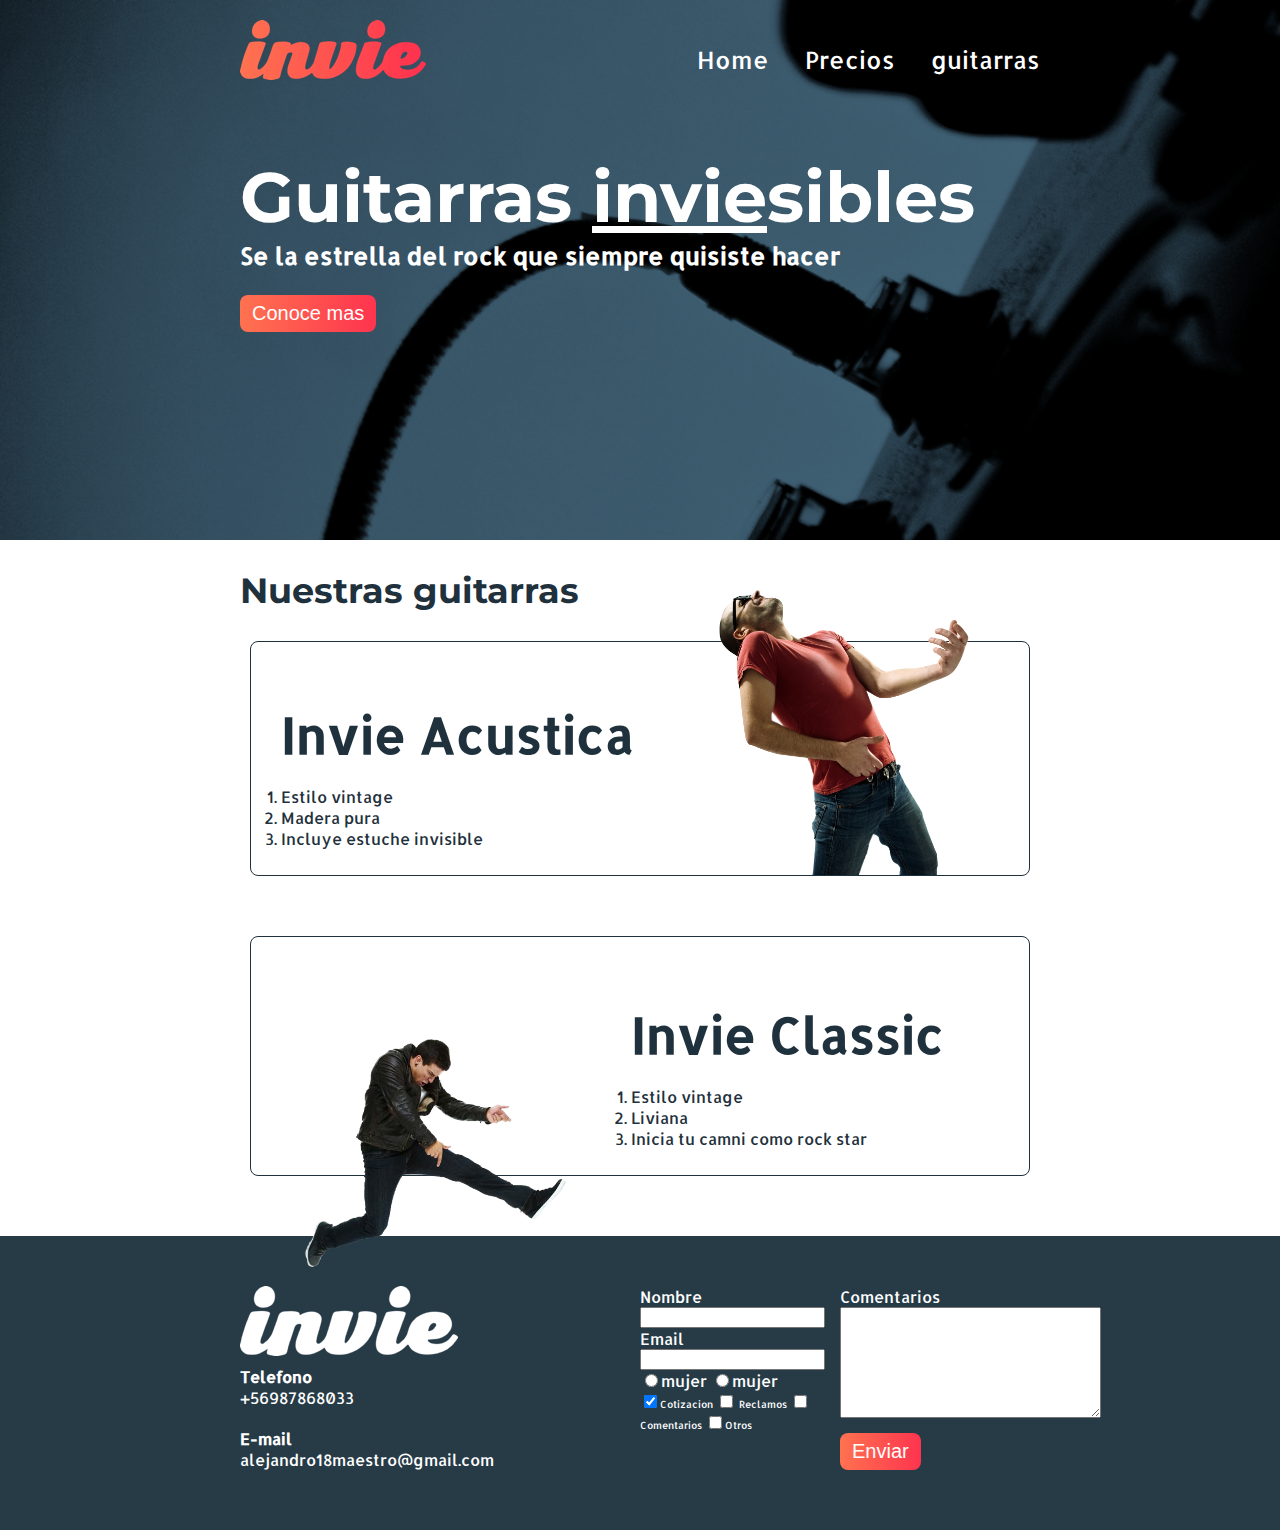
<file: index.html>
<!DOCTYPE html>
<html lang="en">
<head>
	<meta charset="UTF-8">
	<title>Invie - tus mejores guitarras</title>
	<link rel="stylesheet" href="css/invie.css">
	<link href="https://fonts.googleapis.com/css?family=Allerta|Montserrat" rel="stylesheet">
</head>
<body>
	
	<section id="portada" class="portada"><!-- portada -->
	<header id="header" class="header contenedor">
		<figure class="logotipo">
			<img src="images/invie.png" alt="Invie - tus mejores guitarras" height="60" width="186">
		</figure><!-- logotipo -->
		<nav class="menu">
			<ul>
				<li><a href="index.html">Home</a></li>
				<li><a href="precios.html">Precios</a></li>
				<li><a href="#guitarras">guitarras </a></li>
			</ul>
		</nav><!-- menu -->
	</header>
		<div class="contenedor">
			<h1 class="titulo">Guitarras <span>invie</span>sibles</h1><!-- titulo -->
			<h3 class="title-a">Se la estrella del rock que siempre quisiste hacer</h3>
			<button class="button">Conoce mas</button><!-- boton -->
		</div>
	</section>
	<section id="guitarras" class="guitarras contenedor">
		<h2>Nuestras guitarras</h2>
		<article class="guitarra">
			<img class="derecha" src="images/invie-acustica.png" alt="guitarra invie acustica" width="350" >
			<div class="contenedor-guitarra-a">
				<h3 class="title-b">Invie Acustica</h3>
					<ol> 
						<li>Estilo vintage</li>
						<li>Madera pura	</li>
						<li>Incluye estuche invisible</li>
					</ol>
			</div>
		</article>
		<article class="guitarra">
			<img src="images/invie-classic.png" alt="guitarra invie clasica" width="350" class="izquierda">
			<div class="contenedor-guitarra-b">
			<h3 class="title-b">Invie Classic</h3>
				<ol> 
					<li>Estilo vintage</li>
					<li>Liviana</li>
					<li>Inicia tu camni como rock star</li>
				</ol>
			</div>
		</article>
	</section><!-- guitarras -->
	<footer class="footer">
		<div class="contenedor">
			<div class="contacto">
				<img src="images/invie-white.png" alt="logotipo blanco">
				<a href="tel:+56987868033"><strong>Telefono</strong><span>+56987868033</span></a>
				<a href="mailto:contacto@invie.com"><strong>E-mail</strong><span>	alejandro18maestro@gmail.com</span></a>
			</div>
			<form class="formulario">
				<div class="col1">
					<label for="nombre">Nombre</label>
					<input type="text" id="nombre" required name="nombre" />
					<label for="email">Email</label>
					<input type="email" required="" id="email" name="email" />
					<div id="sexo">
						<label for="mujer">
							<input type="radio" id="mujer" name="sexo" value="mujer">mujer
						</label>
						<label for="hombre">
							<input type="radio" id="hombre" name="sexo" value="hombre">mujer
						</label>
					</div>
					<div class="intereses">
						<label for="cotizacion">
							<input type="checkbox" checked id="cotizacion" name="intereses" value="cotizacion">Cotizacion
						</label>
						<label for="reclamos">
							<input type="checkbox" id="reclamos" name="intereses" value="reclamos">		Reclamos
						</label>
						<label for="comentario">
							<input type="checkbox" id="comentario" name="intereses" value="comentarios">	Comentarios
						</label>
						<label for="otros">
							<input type="checkbox" id="otros" name="intereses" value="otros">Otros
						</label>
					</div>
				</div> <!-- fin col1 -->  
				<div class="col2">
					<label for="comentarios">Comentarios</label>
					<textarea name="comentarios" id="comentarios" cols="30" rows="7"></textarea>
					<input type="submit" value="Enviar" class="button"/>
				</div>
			</form>
		</div>
	</footer>
</body>
</html>
</file>
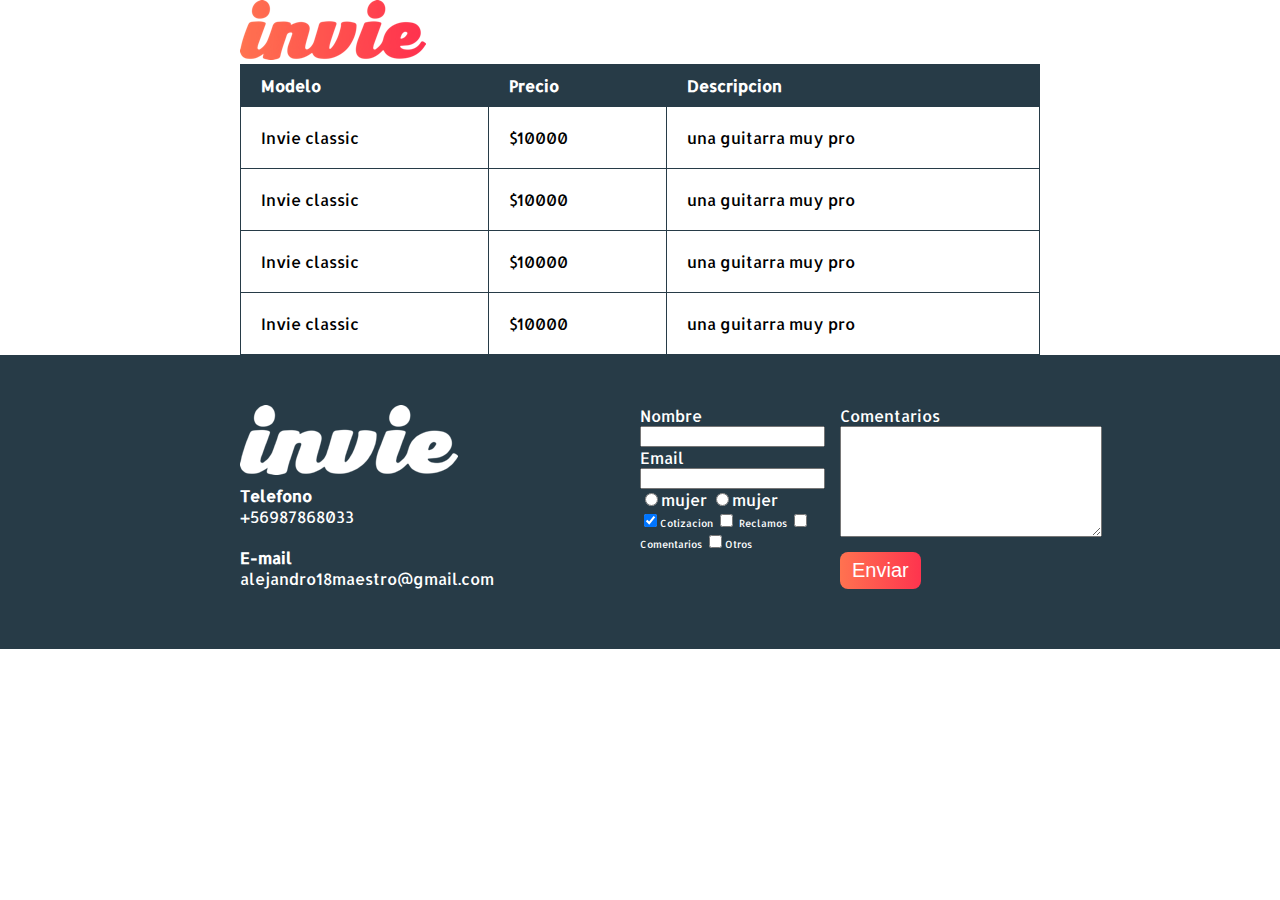
<file: precios.html>
<!DOCTYPE html>
<html lang="en">
<head>
	<meta charset="UTF-8">
	<title>Invie - tus mejores guitarras</title>
	<link rel="stylesheet" href="css/invie.css">
	<link href="https://fonts.googleapis.com/css?family=Allerta|Montserrat" rel="stylesheet">
</head>
<body>
	<header id="header" class="header contenedor">
		<figure class="logotipo">
			<img src="images/invie.png" alt="Invie - tus mejores guitarras" height="60" width="186">
		</figure><!-- logotipo -->
		<nav class="menu">
			<ul>
				<li><a href="index.html">Home</a></li>
				<li><a href="#">Precios</a></li>
				<li><a href="index.html#guitarras">guitarras </a></li>
			</ul>
		</nav><!-- menu -->
	</header>

	<section class="tabla">
		<div class="contenedor"> 
		<table>
			<thead>
				<tr>
					<th>Modelo</th>
					<th>Precio</th>
					<th>Descripcion</th>
				</tr>
			</thead>
			<tbody>
				<tr>
					<td>Invie classic</td>
					<td>$10000</td>
					<td>una guitarra muy pro</td>
				</tr>
				<tr>
					<td>Invie classic</td>
					<td>$10000</td>
					<td>una guitarra muy pro</td>
				</tr>
				<tr>
					<td>Invie classic</td>
					<td>$10000</td>
					<td>una guitarra muy pro</td>
				</tr>
				<tr>
					<td>Invie classic</td>
					<td>$10000</td>
					<td>una guitarra muy pro</td>
				</tr>
			</tbody>
		</table>
		</div> <!-- fin div contenedor -->
	</section>

	<footer class="footer">
		<div class="contenedor">
			<div class="contacto">
				<img src="images/invie-white.png" alt="logotipo blanco">
				<a href="tel:+56987868033"><strong>Telefono</strong><span>+56987868033</span></a>
				<a href="mailto:contacto@invie.com"><strong>E-mail</strong><span>	alejandro18maestro@gmail.com</span></a>
			</div>
			<form class="formulario">
				<div class="col1">
					<label for="nombre">Nombre</label>
					<input type="text" id="nombre" required name="nombre" />
					<label for="email">Email</label>
					<input type="email" required="" id="email" name="email" />
					<div id="sexo">
						<label for="mujer">
							<input type="radio" id="mujer" name="sexo" value="mujer">mujer
						</label>
						<label for="hombre">
							<input type="radio" id="hombre" name="sexo" value="hombre">mujer
						</label>
					</div>
					<div class="intereses">
						<label for="cotizacion">
							<input type="checkbox" checked id="cotizacion" name="intereses" value="cotizacion">Cotizacion
						</label>
						<label for="reclamos">
							<input type="checkbox" id="reclamos" name="intereses" value="reclamos">		Reclamos
						</label>
						<label for="comentario">
							<input type="checkbox" id="comentario" name="intereses" value="comentarios">	Comentarios
						</label>
						<label for="otros">
							<input type="checkbox" id="otros" name="intereses" value="otros">Otros
						</label>
					</div>
				</div> <!-- fin col1 -->  
				<div class="col2">
					<label for="comentarios">Comentarios</label>
					<textarea name="comentarios" id="comentarios" cols="30" rows="7"></textarea>
					<input type="submit" value="Enviar" class="button"/>
				</div>
			</form>
		</div>
	</footer>
</body>
</html>
</file>
<file: css/invie.css>
body{
	font-family: 'Allerta', sans-serif;
	margin:0;
}

.titulo{
	font-family: 'Montserrat', sans-serif;
	font-size: 70px; 
	margin-bottom: 0px;
	margin-top:70px;
}

.titulo span{
	text-decoration: underline;
}
.title-a{
	font-size: 24px;
	margin-top: 0px;
}

.title-b{
	font-size: 50px;
	margin-bottom: 20px;
}

.guitarras{
	color:#1F313C;

}
.guitarras h2{
	font-family: 'Montserrat', sans-serif;
	font-size: 35px;
}

.portada{
	background-image: url('../images/background.png');
	background-size: cover;
	color:white;
	padding: 20px;
	height: 500px;
}

.portada button{
	margin-bottom: 70px;
}

.menu{
	font-size: 24px;
	display: inline-block;
	position: absolute;
	right: 0;
}
.menu a{
	color:white;
	text-decoration:none;
}
.menu li{
	display: inline-block;
	margin-left:30px;
}

.logotipo{
	display: inline;
	margin: 0;
}

.contenedor{
	width: 800px;
	margin:auto;
}

.guitarra{
	/*overflow: hidden;*/
	border: 1px solid #1F313C;
	padding:10px;
	margin:10px;
	border-radius: 8px;
	margin-bottom: 60px;
}

.guitarra ol{
	padding: 0; 
}

.derecha{
	float: right;
	position: relative;
	top:-127px;
}

.izquierda{
	float: left;
	position: relative;
	top:80px;
}

.contenedor-guitarra-a{
	padding-left: 20px;
}

.contenedor-guitarra-b{
	margin-left: 370px;
}

.header{
	position: relative;
}

.button{
	border-radius: 8px;
	background: #fd324e;
	color:white;
	border:none;
	padding: 7px 12px;
	font-size: 20px;
	background:linear-gradient(to left,#fe344e,#ff7250);
	cursor:pointer;
	text-decoration:none;
}

.footer{
	background: #273b47;
	padding: 50px 10px;
}

.contacto{
	display: flex;
	width: 300px;
	flex-wrap: wrap;
	align-items: center;
}

.contacto img{
	display: block;
}

.contacto strong{
	display: block;
}

.contacto a{
	color:white;
	text-decoration: none;
	margin:10px 10px 10px 0;
}

.footer .contenedor{
	display: flex;
	justify-content: space-between;
}

.formulario{
	display: flex;
	width: 400px;
	color: white;
}

.col1, .col2{
	display:flex;
	flex-direction: column;
}

.col1{
	margin-right: 15px;
}
.col2{
	align-items: flex-start;
}
.col2 .button{
	margin-top: 15px;
}
.intereses label{
	font-size: 10px;
}

.formulaerio label, .sexo, .intereses{
	margin-bottom: 10px;
}

.sexo{
	margin-top: 10px;
}

table{
	width:100%;
}

th{
	background: #273b47;
	color:white;
	text-align: left;

}

th{
	padding: 10px 20px;
}

td{
	padding: 20px;
}

table,td,th{
	border:1px solid #273b47;
	border-collapse: collapse; 
}

input, textarea{
	outline: 0;
}

input:focus, textarea:focus{
	background:lightgray;
}
</file>
